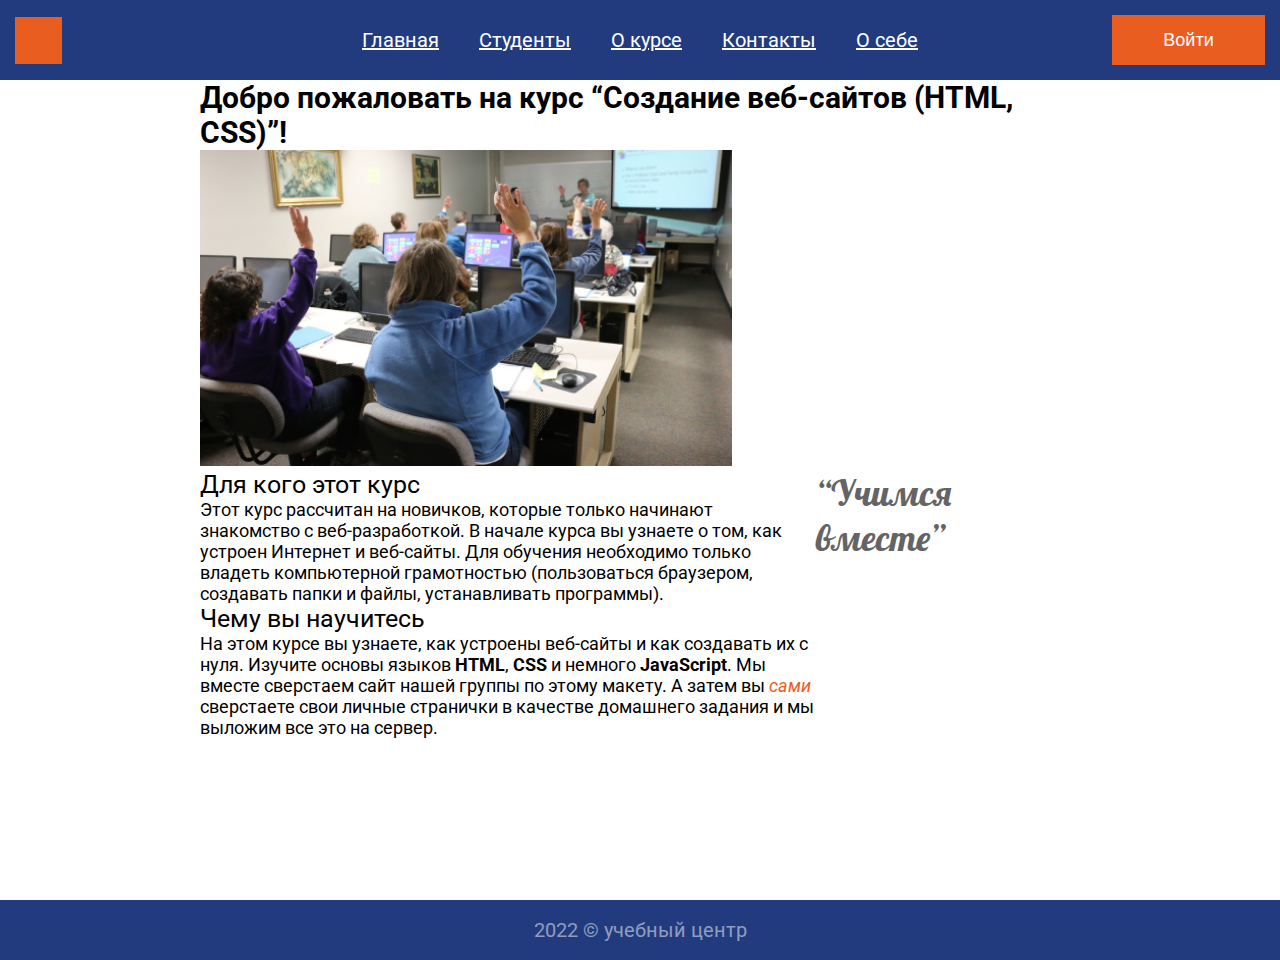
<file: index.html>
<!DOCTYPE html>
<html lang="ru">
  <head>
    <meta charset="UTF-8" />
    <meta http-equiv="X-UA-Compatible" content="IE=edge" />
    <meta name="viewport" content="width=device-width, initial-scale=1.0" />
    <title>Главная</title>
    <link rel="stylesheet" href="css/style.css" />
    <link rel="preconnect" href="https://fonts.googleapis.com" />
    <link rel="preconnect" href="https://fonts.gstatic.com" crossorigin />
    <link
      href="https://fonts.googleapis.com/css2?family=Roboto:wght@400;500;700&display=swap"
      rel="stylesheet"
    />
    <link
      href="https://fonts.googleapis.com/css2?family=Lobster&display=swap"
      rel="stylesheet"
    />
    <link rel="shortcut icon" href="./img/favicon.png" type="image/x-icon">
  </head>
  <body>
    <div class="page">
      <header class="header">
        <img class="img" src="img/logo.png" alt="квадрат" />
        <nav>
          <ul class="header_list">
            <li>
              <a class="header-link" href="#">Главная</a>
            </li>
            <li>
              <a class="header-link" href="./pages/students.html">Студенты</a>
            </li>
            <li>
              <a class="header-link" href="./pages/aboutcourse.html">О курсе</a>
            </li>
            <li>
              <a class="header-link" href="./pages/contacts.html">Контакты</a>
            </li>
            <li>
              <a class="header-link" href="./pages/myindex.html">О себе</a>
            </li>
          </ul>
        </nav>
        <button class="button animate-grow">Войти</button>
      </header>
      <main class="main">
          <h1 class="text-h1">
            Добро пожаловать на курс “Создание веб-сайтов (HTML, CSS)”!
          </h1>
          <img class="photo" src="img/class.png" alt="фото класса" />
          <div class="main-block">
            <div class="intro-wrapper">
              <h2 class="text-h2">Для кого этот курс</h2>
              <p class="paragraph">
                Этот курс рассчитан на новичков, которые только начинают
                знакомство с веб-разработкой. В начале курса вы узнаете о том, как
                устроен Интернет и веб-сайты. Для обучения необходимо только
                владеть компьютерной грамотностью (пользоваться браузером,
                создавать папки и файлы, устанавливать программы).
              </p>
            <h2 class="text-h2">Чему вы научитесь</h2>
            <p class="paragraph">
              На этом курсе вы узнаете, как устроены веб-сайты и как создавать их
              с нуля. Изучите основы языков
              <span class="paragraph-text">HTML</span>, <strong>CSS</strong> и
              немного <strong>JavaScript</strong>. Мы вместе сверстаем сайт нашей
              группы по этому макету. А затем вы <em>сами</em> сверстаете свои
              личные странички в качестве домашнего задания и мы выложим все это
              на сервер.
            </p>
            </div>
            <div class="class-quote">
              <blockquote class="quote">Учимся вместе</blockquote>
            </div>
          </div>
        </div>
      </main>
      <footer class="footer">
        <p class="copyright">
          2022 &copy;
          <a class="link" href="#">учебный центр</a>
        </p>
      </footer>
      <div class="modal">
        <form class="modal-form">
          <h2 class="modal-text">Войти в аккаунт</h2>
          <input class="modal-input" type="text" placeholder="Логин" />
          <input class="modal-input" type="password" placeholder="Пароль" />
          <label for="check" class="modal-label">
            <input class="modal-checkbox" type="checkbox" id="check" />
            Запомнить меня
          </label>
          <button class="modal-button animate-grow" type="submint">
            Войти
          </button>
          <button class="modal-close-button">
            <img class="close" src="./img/close_delete.png" alt="крестик" />
          </button>
        </form>
      </div>
    </div>
    <script src="./js/script.js"></script>
  </body>
</html>
</file>
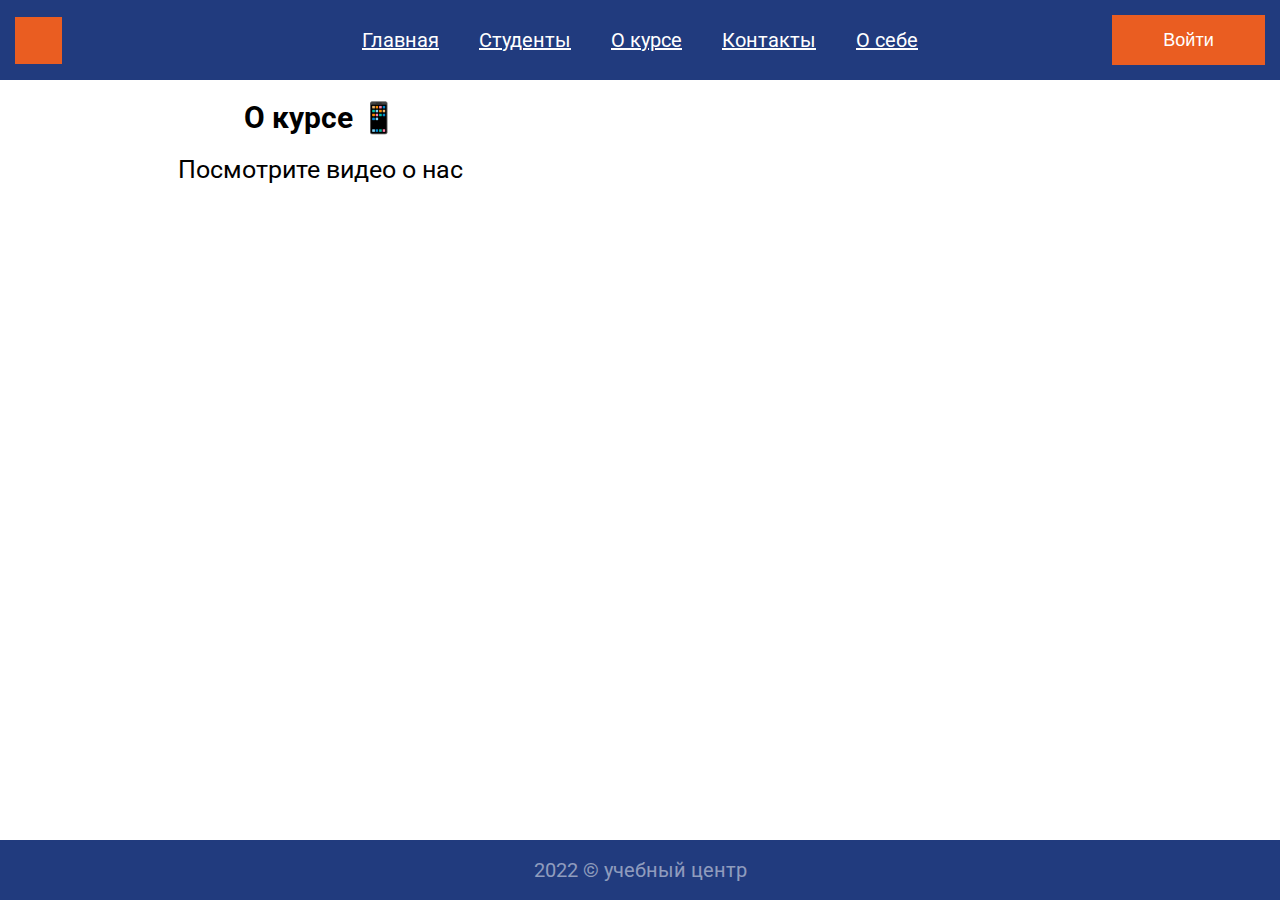
<file: pages/aboutcourse.html>
<!DOCTYPE html>
<html lang="ru">
  <head>
    <meta charset="UTF-8" />
    <meta http-equiv="X-UA-Compatible" content="IE=edge" />
    <meta name="viewport" content="width=device-width, initial-scale=1.0" />
    <title>О курсе</title>
    <link rel="stylesheet" href="../css/style.css" />
    <link rel="stylesheet" href="../css/aboutcourse.css" />
    <link rel="preconnect" href="https://fonts.googleapis.com" />
    <link rel="preconnect" href="https://fonts.gstatic.com" crossorigin />
    <link
      href="https://fonts.googleapis.com/css2?family=Roboto:wght@400;500;700&display=swap"
      rel="stylesheet"
    />
  </head>

  <body>
    <div class="page">
      <header class="header">
        <img class="img" src="../img/logo.png" alt="квадрат" />
        <nav>
          <ul class="header_list">
            <li>
              <a class="header-link" href="../index.html">Главная</a>
            </li>
            <li>
              <a class="header-link" href="../pages/students.html">Студенты</a>
            </li>
            <li>
              <a class="header-link" href="#">О курсе</a>
            </li>
            <li>
              <a class="header-link" href="../pages/contacts.html">Контакты</a>
            </li>
            <li>
              <a class="header-link" href="../pages/myindex.html">О себе</a>
            </li>
          </ul>
        </nav>
        <button class="button animate-grow">Войти</button>
      </header>
      <main class="main-aboutcurse">
        <h1 class="text-about">О курсе 📱</h1>
        <h2 class="look-video">Посмотрите видео о нас</h2>
        <div>
          <iframe
            class="about-video"
            src="https://www.youtube.com/embed/0v7pdd4za6s"
          ></iframe>
        </div>
      </main>
      <footer class="footer">
        <p class="copyright">
          2022 &copy;
          <a class="link" href="#">учебный центр</a>
        </p>
      </footer>
      <div class="modal">
        <form class="modal-form">
          <h2 class="modal-text">Войти в аккаунт</h2>
          <input class="modal-input" type="text" placeholder="Логин" />
          <input class="modal-input" type="password" placeholder="Пароль" />
          <label for="check" class="modal-label">
            <input class="modal-checkbox" type="checkbox" id="check" />
            Запомнить меня
          </label>
          <button class="modal-button animate-grow" type="submint">
            Войти
          </button>
          <button class="modal-close-button">
            <img class="close" src="../img/close_delete.png" alt="крестик" />
          </button>
        </form>
      </div>
      <script src="../js/script.js"></script>
    </div>
  </body>
</html>
</file>
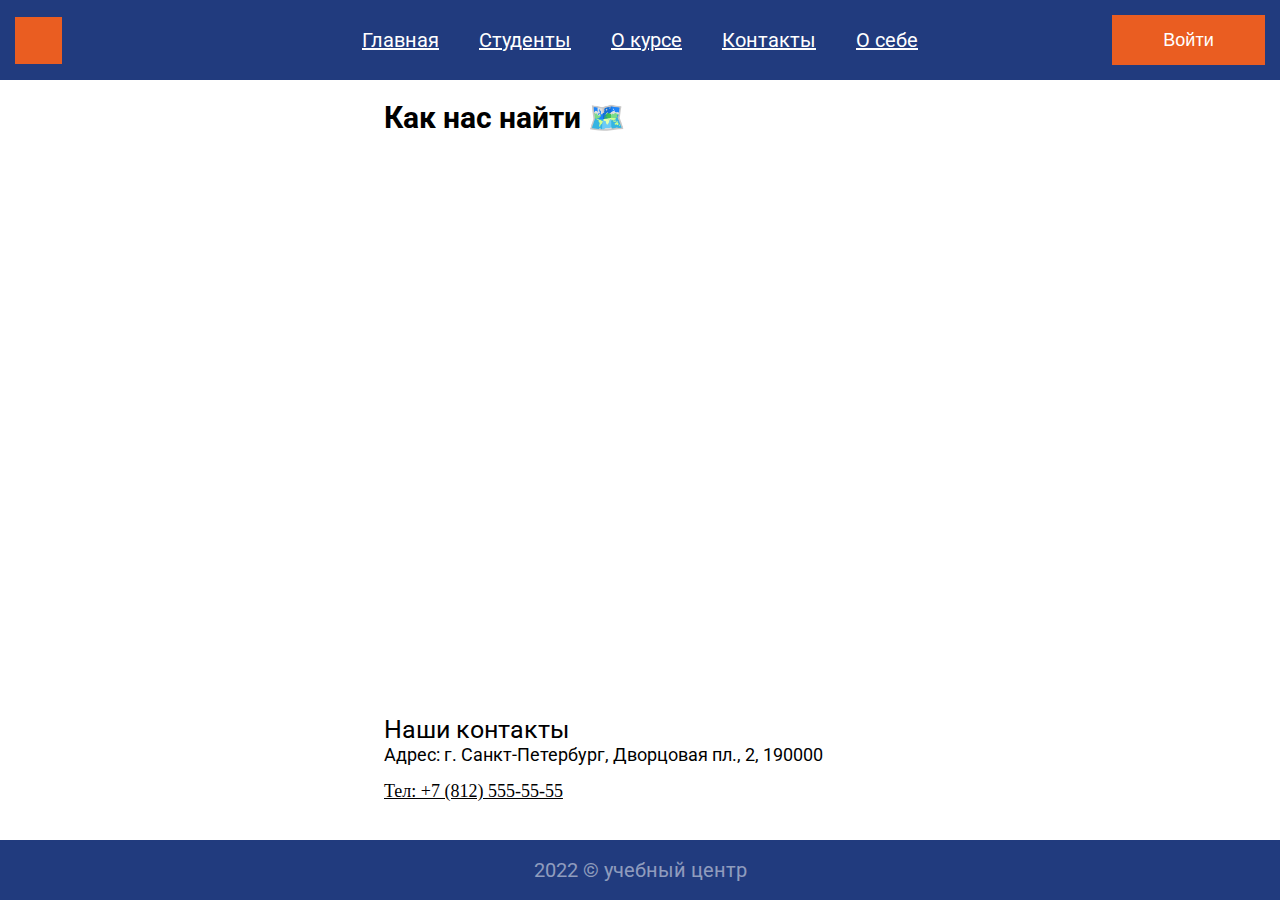
<file: pages/contacts.html>
<!DOCTYPE html>
<html lang="ru">
  <head>
    <meta charset="UTF-8" />
    <meta http-equiv="X-UA-Compatible" content="IE=edge" />
    <meta name="viewport" content="width=device-width, initial-scale=1.0" />
    <title>Контакты</title>
    <link rel="stylesheet" href="../css/style.css" />
    <link rel="stylesheet" href="../css/contacts.css" />
    <link rel="preconnect" href="https://fonts.googleapis.com" />
    <link rel="preconnect" href="https://fonts.gstatic.com" crossorigin />
    <link
      href="https://fonts.googleapis.com/css2?family=Roboto:wght@400;500;700&display=swap"
      rel="stylesheet"
    />
  </head>

  <body>
    <div class="page">
      <header class="header">
        <img class="img" src="../img/logo.png" alt="квадрат" />
        <nav>
          <ul class="header_list">
            <li>
              <a class="header-link" href="../index.html">Главная</a>
            </li>
            <li>
              <a class="header-link" href="../pages/students.html">Студенты</a>
            </li>
            <li>
              <a class="header-link" href="../pages/aboutcourse.html"
                >О курсе</a
              >
            </li>
            <li>
              <a class="header-link" href="#">Контакты</a>
            </li>
            <li>
              <a class="header-link" href="../pages/myindex.html">О себе</a>
            </li>
          </ul>
        </nav>
        <button class="button animate-grow">Войти</button>
      </header>
      <main>
        <div class="main-contact">
          <h1 class="search">Как нас найти 🗺️️</h1>
          <div class="map-wrapper">
            <iframe
              class="yandex-map"
              src="https://www.google.com/maps/embed?pb=!1m14!1m12!1m3!1d511454.2978895232!2d30.4900879703095!3d59.950918329564324!2m3!1f0!2f0!3f0!3m2!1i1024!2i768!4f13.1!5e0!3m2!1sru!2sru!4v1676429278002!5m2!1sru!2sru"
              allowfullscreen="true"
            >
            </iframe>
          </div>
          <div class="cont">
            <p class="our-contacts">Наши контакты</p>
            <p class="address">
              Адрес: г. Санкт-Петербург, Дворцовая пл., 2, 190000
            </p>
            <p class="phone-number">Тел: +7 (812) 555-55-55</p>
          </div>
        </div>
      </main>
      <footer class="footer">
        <p class="copyright">
          2022 &copy;
          <a class="link" href="#">учебный центр</a>
        </p>
      </footer>
      <div class="modal">
        <form class="modal-form">
          <h2 class="modal-text">Войти в аккаунт</h2>
          <input class="modal-input" type="text" placeholder="Логин" />
          <input class="modal-input" type="password" placeholder="Пароль" />
          <label for="check" class="modal-label">
            <input class="modal-checkbox" type="checkbox" id="check" />
            Запомнить меня
          </label>
          <button class="modal-button animate-grow" type="submint">
            Войти
          </button>
          <button class="modal-close-button">
            <img class="close" src="../img/close_delete.png" alt="крестик" />
          </button>
        </form>
      </div>
      <script src="../js/script.js"></script>
    </div>
  </body>
</html>
</file>
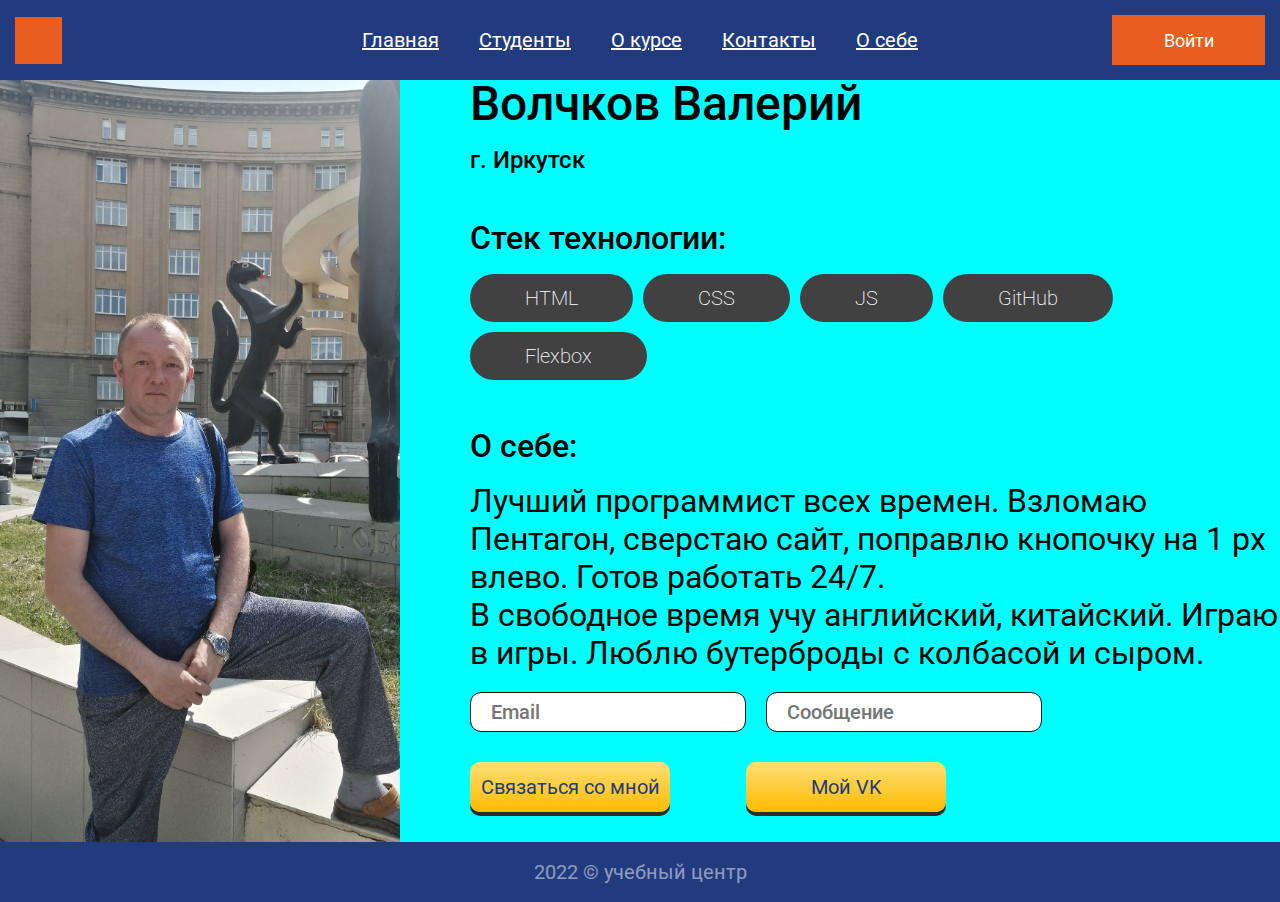
<file: pages/myindex.html>
<!DOCTYPE html>
<html lang="ru">
  <head>
    <meta charset="UTF-8" />
    <meta http-equiv="X-UA-Compatible" content="IE=edge" />
    <meta name="viewport" content="width=device-width, initial-scale=1.0" />
    <title>О себе</title>
    <link rel="stylesheet" href="../css/mystyle.css" />
    <link rel="stylesheet" href="../css/reset.css" />
    <link rel="preconnect" href="https://fonts.googleapis.com" />
    <link rel="preconnect" href="https://fonts.gstatic.com" crossorigin />
    <link
      href="https://fonts.googleapis.com/css2?family=Roboto:wght@400;500;700&display=swap"
      rel="stylesheet"
    />
  </head>
  <body>
    <header class="header">
      <img class="img" src="../img/logo.png" alt="квадрат" />
      <nav>
        <ul class="header_list">
          <li>
            <a class="header-link" href="../index.html">Главная</a>
          </li>
          <li>
            <a class="header-link" href="../pages/students.html">Студенты</a>
          </li>
          <li>
            <a class="header-link" href="../pages/aboutcourse.html">О курсе</a>
          </li>
          <li>
            <a class="header-link" href="../pages/contacts.html">Контакты</a>
          </li>
          <li>
            <a class="header-link" href="#">О себе</a>
          </li>
        </ul>
      </nav>
      <button class="button animate-grow">Войти</button>
    </header>

    <div class="wrapper">
      <main class="main">
        <img src="../img/myphoto.jpg" alt="мое-фото" class="main-photo" />

        <div class="main-iner">
          <h1 class="main-iner-title">Волчков Валерий</h1>
          <span class="main-iner-sisy">г. Иркутск</span>
          <h2 class="main-iner-item">Стек технологии:</h2>
          <div class="main-iner-advantes">
            <span class="list-item">HTML</span>
            <span class="list-item">CSS</span>
            <span class="list-item">JS</span>
            <span class="list-item">GitHub</span>
            <span class="list-item">Flexbox</span>
          </div>
          <h2 class="main-iner-item">О себе:</h2>
          <p class="main-iner-districtio">
            Лучший программист всех времен. Взломаю Пентагон, сверстаю сайт,
            поправлю кнопочку на 1 рх влево. Готов работать 24/7.
          </p>
          <p class="main-iner-districtio">
            В свободное время учу английский, китайский. Играю в игры. Люблю
            бутерброды с колбасой и сыром.
          </p>
          <div class="div-form">
            <form class="myform">
              <input type="email" class="field-long" placeholder="Email" />
              <input type="text" class="field-long" placeholder="Сообщение" />
            </form>
          </div>
          <div class="form-button">
            <ul class="list-button">
              <li>
                <a class="href-button" href="#"
                  ><button class="mybutton">Связаться со мной</button></a
                >
              </li>
              <li>
                <a
                  class="href-button"
                  href="https://vk.com/vvolchkov1980"
                  target="_blank"
                  ><button class="mybutton">Мой VK</button></a
                >
              </li>
            </ul>
          </div>
        </div>
      </main>
    </div>
    <footer class="footer">
      <p class="copyright">
        2022 &copy;
        <a class="link" href="#">учебный центр</a>
      </p>
    </footer>
    <div class="modal">
      <form class="modal-form">
        <h2 class="modal-text">Войти в аккаунт</h2>
        <input class="modal-input" type="text" placeholder="Логин" />
        <input class="modal-input" type="password" placeholder="Пароль" />
        <label for="check" class="modal-label">
          <input class="modal-checkbox" type="checkbox" id="check" />
          Запомнить меня
        </label>
        <button class="modal-button animate-grow" type="submint">Войти</button>
        <button class="modal-close-button">
          <img class="close" src="../img/close_delete.png" alt="крестик" />
        </button>
      </form>
    </div>
    <script src="../js/script.js"></script>
  </body>
</html>
</file>
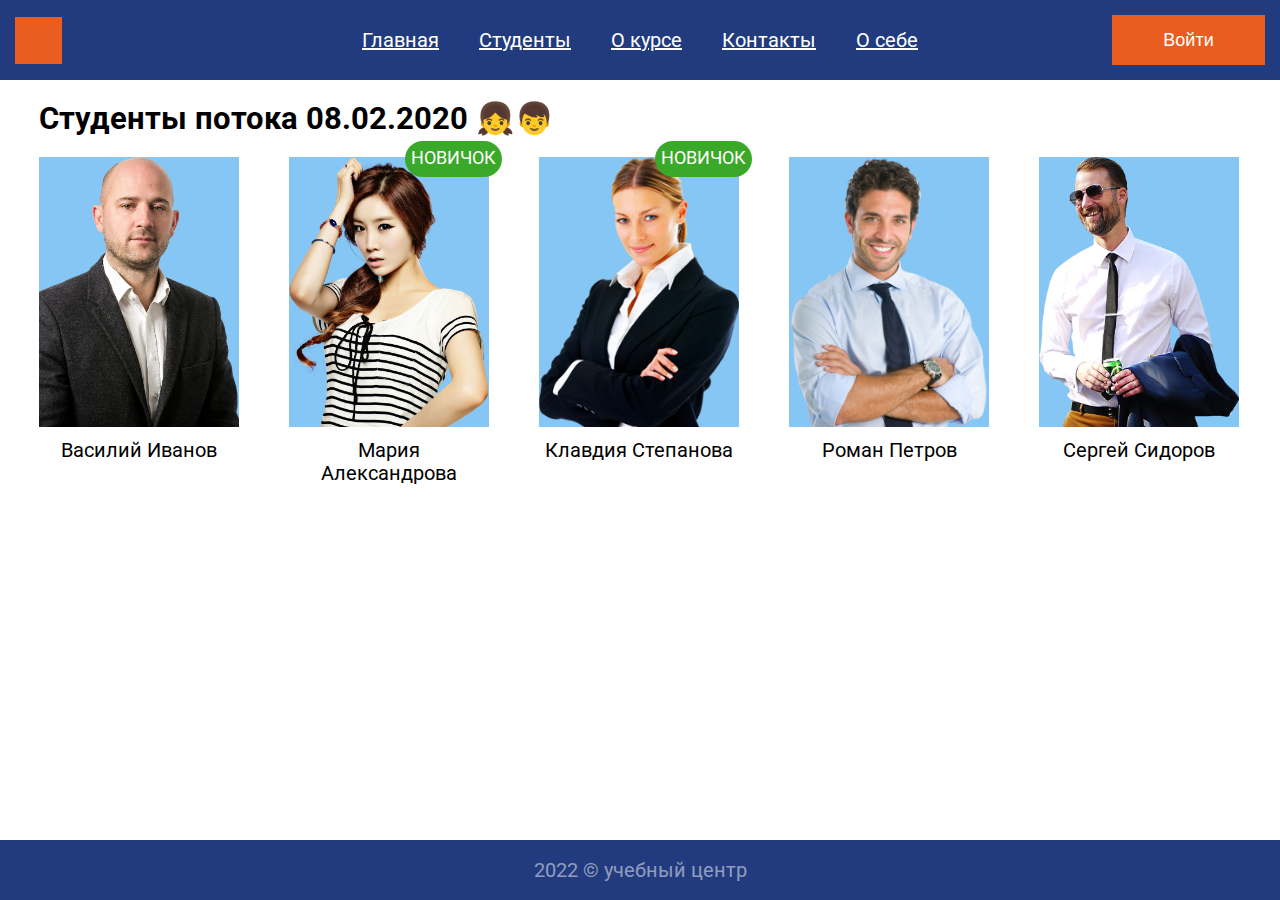
<file: pages/students.html>
﻿<!DOCTYPE html>
<html lang="ru">
  <head>
    <meta charset="UTF-8" />
    <meta http-equiv="X-UA-Compatible" content="IE=edge" />
    <meta name="viewport" content="width=device-width, initial-scale=1.0" />
    <title>Студенты</title>
    <link rel="stylesheet" href="../css/style.css" />
    <link rel="stylesheet" href="../css/students.css" />
    <link rel="preconnect" href="https://fonts.googleapis.com" />
    <link rel="preconnect" href="https://fonts.gstatic.com" crossorigin />
    <link
      href="https://fonts.googleapis.com/css2?family=Roboto:wght@400;500;700&display=swap"
      rel="stylesheet"
    />
  </head>

  <body>
    <div class="page">
      <header class="header">
        <img class="img" src="../img/logo.png" alt="квадрат" />
        <nav>
          <ul class="header_list">
            <li>
              <a class="header-link" href="../index.html">Главная</a>
            </li>
            <li>
              <a class="header-link" href="#">Студенты</a>
            </li>
            <li>
              <a class="header-link" href="../pages/aboutcourse.html"
                >О курсе</a
              >
            </li>
            <li>
              <a class="header-link" href="../pages/contacts.html">Контакты</a>
            </li>
            <li>
              <a class="header-link" href="../pages/myindex.html">О себе</a>
            </li>
          </ul>
        </nav>
        <button class="button animate-grow">Войти</button>
      </header>

      <main class="content">
        <h1 class="students-potok">
          Студенты потока 08.02.2020 <span class="colour">👧👦</span>
        </h1>
        <ul class="students-list">
          <li class="students-photo">
            <img
              class="picture"
              src="../img/PNG6533.png"
              alt="Василий Иванов"
            />
            <p class="famaly">Василий Иванов</p>
          </li>
          <li class="students-photo">
            <img
              class="picture"
              src="../img/girls_PNG6483.png"
              alt="Мария Александрова"
            />
            <p class="famaly">Мария Александрова</p>
            <div class="bage">НОВИЧОК</div>
          </li>
          <li class="students-photo">
            <img
              class="picture"
              src="../img/girls_PNG6481.png"
              alt="Клавдия Степанова"
            />
            <p class="famaly">Клавдия Степанова</p>
            <div class="bage">НОВИЧОК</div>
          </li>
          <li class="students-photo">
            <img class="picture" src="../img/PNG6531.png" alt="Роман Петров" />
            <p class="famaly">Роман Петров</p>
          </li>
          <li class="students-photo">
            <img
              class="picture"
              src="../img/man_PNG6506.png"
              alt="Сергей Сидоров"
            />
            <p class="famaly">Сергей Сидоров</p>
          </li>
        </ul>
      </main>
      <footer class="footer">
        <p class="copyright">
          2022 &copy;
          <a class="link" href="#">учебный центр</a>
        </p>
      </footer>
      <div class="modal">
        <form class="modal-form">
          <h2 class="modal-text">Войти в аккаунт</h2>
          <input class="modal-input" type="text" placeholder="Логин" />
          <input class="modal-input" type="password" placeholder="Пароль" />
          <label for="check" class="modal-label">
            <input class="modal-checkbox" type="checkbox" id="check" />
            Запомнить меня
          </label>
          <button class="modal-button animate-grow" type="submint">
            Войти
          </button>
          <button class="modal-close-button">
            <img class="close" src="../img/close_delete.png" alt="крестик" />
          </button>
        </form>
      </div>
      <script src="../js/script.js"></script>
    </div>
  </body>
</html>
</file>
<file: css/style.css>
* {
    margin: 0;
    padding: 0;
    max-width: 100%;
}
.page {
    display: flex;
    flex-direction: column;
    min-width: 320px;
    margin: 0;
    min-height: 100vh;
}
/*header*/

.header {
    top: 0;
    width: 100%;
    background-color: #213B7E; 
    display: grid;
    grid-template-columns: 1fr auto 1fr;
    box-sizing: border-box;
    max-width: 1300px;
    margin: 0 auto;
    padding: 0 15px;
    min-height: 80px;
    justify-content: space-between;
    align-items: center;
    box-sizing: border-box;
}

.img {
    color: #EA5D21; 
}

.header_list {
    display: flex;
    flex-wrap: wrap;
    align-self: stretch;
    list-style: none;
    padding: 0;
    margin: 0;
}

.header_list > li {
    display: flex;
    flex-wrap: wrap;
    cursor: pointer;
    justify-content: center;
}

.header-link {
    flex-wrap: wrap;
    font-family: 'Roboto', sans-serif;
    display: flex;
    align-items: center;
    padding: 0 20px;
    background-color: #213B7E;
    color: #FFFFFF;
    font-weight: 400;
    font-size: 20px;
    text-decoration-line: underline;
    transition: all 0.5s linear;
}

.header-link:hover {
    background-color: #FFFFFF;
    border-radius: 10px;
    color: #213B7E;
    text-decoration: none;
    min-height: 80px;
}

.button {
    border: none;
    display: flex;
    justify-content: center;
    justify-self: end;
    align-items: center;
    font-size: 18px;
    color: #FFFFFF;
    text-decoration: none;
    background-color: #EA5D21;
    width: 100%;
    max-width: 153px;
    min-height: 50px;
    cursor: pointer;
    transition: opacity 1s linear;
}

.button:hover {
    font-size: 18px;
    color: #FFFFFF;
    background-color: #df0c529c;
    width: 153px;
    height: 50px;
    border: none;
    opacity: 0.6;

}
.button:active {
    background-color: green;
    transform: scale(1.05);
}
.animate-grow {
	animation: animate_grow 2s infinite;
}
.animate-grow:hover {
	animation: none;
}
 
@keyframes animate_grow {
	0% {
		transform: scale3d(1, 1, 1);
	}
	50% {
		transform: scale3d(1.05, 1.05, 1.05);
	}
	100% {
		transform: scale3d(1, 1, 1);
	}
}
/*main*/
.main {
    width: 100%;
    max-width: 911px;
    margin: 0 auto;
    flex-grow: 1;
    padding: 0 15px;
    box-sizing: border-box;
}
.text-h1 {
    font-family: 'Roboto', sans-serif;
    font-style: normal;
    font-weight: 700;
    font-size: 30px;
    line-height: 35px;
    display: flex;
    align-items: center;
    color: #000000;
    user-select: none; /*Запрет на выделение текста*/

}
.photo {
    width: 100%;
    max-width: 532px;
    height: 316px;
    object-fit: cover;
}
.text-h2 {
    font-family: 'Roboto', sans-serif;
    font-style: normal;
    font-weight: 400;
    font-size: 25px;
    align-items: center;
    color: #000000;
}
.paragraph {
    width: 100%;
    max-width: 634px;
    font-family: 'Roboto', sans-serif;
    font-style: normal;
    font-weight: 400;
    font-size: 18px;
    color: #000000;
}
.paragraph-text {
    font-weight: bold;
}
em {
    color: #EA5D21;
}
.main-block {
    display: flex;
}
.class-quote {
    display: flex;
    flex-wrap: wrap;
    justify-content: space-between;
    
}
.quote {
    font-family: 'Lobster', cursive;
    color: #646464;
    font-weight: 400;
    font-size: 36px;
    line-height: 45px; 
}
.quote::before {
    content: "\201c";
}
.quote::after {
    content: "\201d";
}
/*footer*/
.footer {
    width: 100%;
    flex-wrap: wrap;
    display: flex;
    box-sizing: border-box;
    justify-content: center;
    align-items: center;
    max-width: 1300px;
    min-height: 60px;
    margin: 0 auto;
    padding: 0 16px;
    background-color: #213B7E;
    margin-top: auto;
}
.copyright {
    font-family: 'Roboto', sans-serif;
    font-weight: 400;
    font-size: 20px;
    color: rgba(255, 255, 255, 0.5);
}
.link {
    font-family: 'Roboto', sans-serif;
    font-weight: 400;
    font-size: 20px;
    color: rgba(255, 255, 255, 0.5);
    text-decoration: none;
}

/*media*/
@media (max-width: 700px)  {
    .header {
        grid-template-columns: 1fr;
        justify-items: center;
        padding: 16px 0;
    }
    .img {
        border-radius: 50%;
    }
    .button {
        justify-self: center;
    }
    .header-link {
        min-height: 50px;
    }
    .header-link {
        min-height: 50px;
        border-radius: 10px;
    }
    .header_list {
        margin: 10px 0;
        flex-direction: column;
    }
    .quote {
        margin-left: 50px;
        
    }
    .quote::after {
        margin-right: 50px;
    }
    .main-block {
        flex-direction: column;
        justify-content: center;
    }
    
}

/*modal*/

.modal {
    position: fixed;
    width: 100%;
    height: 100vh;
    background-color: rgba(0, 0, 0, 0.7);
    display: none;
    justify-content: center;
    align-items: center;
    top: 0;
    left: 0;
}
.modal-active {
    display: flex;
}
.modal-form {
    background-color: white;
    padding: 30px;
    border-radius: 15px;
    width: 60%;
    max-width: 500px;
    display: flex;
    flex-direction: column;
    position: relative;
}
.modal-text {
    text-align: center;
}
.modal-input {
    margin-top: 10px;
    border: 1px solid rgb(61, 61, 180);
    padding: 10px;
    border-radius: 10px;
}
.modal-label {
    margin-top: 10px;
    display: flex;
    align-items: center;
    gap: 10px;
}
.modal-button {
    width: 153px;
    height: 50px;
    margin: 0 auto;
    display: block;
   
    margin-top: 10px;
    border: none;
    padding: 10px;
    background-color: #EA6113;
    color: white;
    border-radius: 10px;
    cursor: pointer;
    transition: opacity  0.4 ease;

}
.modal-button:hover {
    opacity: 0.7;
}
.modal-close-button {
    width: 20px;
    height: 20px;
    position: absolute;
    background: transparent;
    right: 20px;
    top: 20px;
    border-style: none;
}
.close {
    width: 20px;
    height: 20px;
    position: absolute;
    background: transparent;
    right: -2px;
    top: -2px; 
    
}
</file>
<file: css/aboutcourse.css>
.main-aboutcurse {
    display: flex;
    flex-direction: column;
    justify-content: center;
    align-items: center;
    padding-top: 20px;
    
}
.text-about {
    font-family: 'Roboto', sans-serif;
    font-style: normal;
    font-weight: 700;
    font-size: 30px;
    line-height: 35px;
    color: #000000;
    padding-right: 50%;
}
.look-video {
    font-family: 'Roboto', sans-serif;
    font-style: normal;
    display: flex;
    font-weight: 400;
    font-size: 25px;
    color: #000000;
    padding-top: 20px;
    padding-right: 50%;
}
.about-video {
    margin: 0 auto;
    display: flex;
    justify-content: center;
    align-items: center;
    width: 560px;
    height: 315px;
    padding-top: 20px;
    border: none;
    
}
</file>
<file: css/contacts.css>
.main-contact {
   
    
}
.search {
padding-top: 20px;
padding-bottom: 20px;
font-family: 'Roboto';
font-style: normal;
font-weight: 700;
font-size: 30px;
line-height: 35px;
color: #000000;
padding-left: 30%;
}
.map-wrapper {
    width: 100%;
    display: flex;
    flex-direction: row;
    justify-content: center;
    
    
}
.yandex-map {
    width: 90%;
    height: 60vh;
    border: none;
}
.cont {
    padding-top: 20px;
    padding-bottom: 20px;
    padding-left: 30%;
}
.our-contacts {
    font-family: 'Roboto', sans-serif ;
    font-style: normal;
    font-weight: 400;
    font-size: 25px;
    line-height: 29px;
    display: flex;
    align-items: center;
    color: #000000;
}
.address {
    font-family: 'Roboto', sans-serif ;
    font-style: normal;
    font-weight: 400;
    font-size: 18px;
    line-height: 21px;
    color: #000000;
}

.phone-number {
    text-decoration: underline;
    margin-top: 16px;
    font-weight: 400;
    font-size: 18px;
    line-height: 21px;
    color: #000000;
}
@media (max-width: 900px) {
    .main-contakt {
        box-sizing: border-box;
        padding: 0 2px;
    }
}
</file>
<file: css/mystyle.css>
* {
    font-family: 'Roboto';
    margin: 0;
    padding: 0;
}
/*header*/
.header {
    top: 0;
    width: 100%;
    background-color: #213B7E; 
    display: grid;
    grid-template-columns: 1fr auto 1fr;
    box-sizing: border-box;
    max-width: 1300px;
    margin: 0 auto;
    padding: 0 15px;
    min-height: 80px;
    justify-content: space-between;
    align-items: center;
    box-sizing: border-box;
}

.img {
    color: #EA5D21; 
}

.header_list {
    display: flex;
    flex-wrap: wrap;
    align-self: stretch;
    list-style: none;
    padding: 0;
    margin: 0;
}

.header_list > li {
    display: flex;
    flex-wrap: wrap;
    cursor: pointer;
    justify-content: center;
}

.header-link {
    flex-wrap: wrap;
    font-family: 'Roboto', sans-serif;
    display: flex;
    align-items: center;
    padding: 0 20px;
    background-color: #213B7E;
    color: #FFFFFF;
    font-weight: 400;
    font-size: 20px;
    text-decoration-line: underline;
    transition: all 0.5s linear;
}

.header-link:hover {
    background-color: #FFFFFF;
    border-radius: 10px;
    color: #213B7E;
    text-decoration: none;
    min-height: 80px;
}

.button {
    border: none;
    display: flex;
    justify-content: center;
    align-items: center;
    justify-self: end;
    font-size: 18px;
    color: #FFFFFF;
    text-decoration: none;
    background-color: #EA5D21;
    width: 100%;
    max-width: 153px;
    min-height: 50px;
    cursor: pointer;
    transition: opacity 1s linear;
}

.button:hover {
    font-size: 18px;
    color: #FFFFFF;
    background-color: #df0c529c;
    width: 153px;
    height: 50px;
    border: none;
    opacity: 0.6;

}
.button:active {
    background-color: green;
    transform: scale(1.05);
}
.animate-grow {
	animation: animate_grow 2s infinite;
}
.animate-grow:hover {
	animation: none;
}
 
@keyframes animate_grow {
	0% {
		transform: scale3d(1, 1, 1);
	}
	50% {
		transform: scale3d(1.05, 1.05, 1.05);
	}
	100% {
		transform: scale3d(1, 1, 1);
	}
}
/*main*/
body {
    background-color: aqua;
}
.wrapper {
    display: flex;
    justify-content: center;
    align-items: center;
    height: 100%;
    max-width: 100%;
    margin: 0 auto;
   
}
.main {
    display: flex;
}

.main-photo {
    width: 400px;
    object-fit: cover;
    object-position: top;
}
.main-iner {
    padding-left: 70px;
}
.main-iner-title {
    margin-bottom: 20px;
    font-weight: 500;
    font-size: 48px;
}
.main-iner-sisy {
    margin-bottom: 50px;
    display: inline-block;
    font-weight: 500;
    font-size: 24px;
}
.main-iner-item {
    margin-bottom: 20px;
    font-weight: 500;
    font-size: 32px;
}
.main-iner-advantes {
    display: flex;
    flex-wrap: wrap;
    gap: 10px;
    margin-bottom: 50px;
}
.list-item {
    display: block;
    background-color: #414141;
    color: #FFFFFF;
    padding: 14px 55px;
    border-radius: 45px;
    font-weight: 200;
    font-size: 20px;
    
}
.main-iner-districtio {
    font-size: 32px;
    line-height: 38px;
}
.div-form {
    display: flex;
}
.myform {
    display: flex;
    box-sizing: border-box;
    margin-top: 20px;
    margin-bottom: 30px;
    justify-content: space-between;
}
.field-long {
    font-weight: 500;
    font-size: 20px;
    line-height: 38px;
    border: 1px solid #121212;
    border-radius: 11px;
    padding-left: 20px;
    margin-right: 20px;
}
.form-button {
    display: flex;
    flex-direction: row;
}
.mybutton {
    display: flex;
    justify-content: center;
    align-items: center;
    width: 200px;
    height: 50px;
    margin-bottom: 30px;
    background: linear-gradient(180deg, #FDDE76 0%, #FFBB01 100%);
    box-shadow: 0px 4px 0px #2c2b27;
    border-radius: 10px;
    text-decoration: none;
    border: none;
    font-size: 20px;
    color: #213B7E;

    cursor: pointer;

}
.href-button {
    text-decoration: none;
   justify-content: space-between;
}
.list-button {
    display: flex;
    flex-wrap: wrap;
    align-self: stretch;
    list-style: none;
    gap: 76px;
    padding: 0;
    margin: 0;
}

/*footer*/
.footer {
    width: 100%;
    flex-wrap: wrap;
    display: flex;
    box-sizing: border-box;
    justify-content: center;
    align-items: center;
    max-width: 1300px;
    min-height: 60px;
    margin: 0 auto;
    padding: 0 16px;
    background-color: #213B7E;
    margin-top: auto;
}
.copyright {
    font-family: 'Roboto', sans-serif;
    font-weight: 400;
    font-size: 20px;
    color: rgba(255, 255, 255, 0.5);
}
.link {
    font-family: 'Roboto', sans-serif;
    font-weight: 400;
    font-size: 20px;
    color: rgba(255, 255, 255, 0.5);
    text-decoration: none;
}

/*media*/
@media (max-width: 750px)  {
    .header {
        grid-template-columns: 1fr;
        justify-items: center;
        padding: 16px 0;
    }
    .img {
        border-radius: 50%;
    }
    .button {
        justify-self: center;
    }
    .header-link {
        min-height: 50px;
    }
    .header-link {
        min-height: 50px;
        border-radius: 10px;
    }
    .header_list {
        margin: 10px 0;
        flex-direction: column;
    }
   
    .main {
        display: flex;
        flex-direction: column;
        justify-content: center;
    }
    .main-photo {
        
        justify-items: center;
    }
    .main-iner-advantes {
        grid-template-columns: 1fr;
        justify-items: center;
    }
    .myform {
        display: flex;
        flex-direction: column;
        justify-content: center;

    } 
    .list-button {
        display: flex;
        flex-direction: column;
        justify-content: center;
        
    }

}

/*modal*/

.modal {
    position: fixed;
    width: 100%;
    height: 100vh;
    background-color: rgba(0, 0, 0, 0.7);
    display: none;
    justify-content: center;
    align-items: center;
    top: 0;
    left: 0;
}
.modal-active {
    display: flex;
}
.modal-form {
    background-color: white;
    padding: 30px;
    border-radius: 15px;
    width: 60%;
    max-width: 500px;
    display: flex;
    flex-direction: column;
    position: relative;
}
.modal-text {
    text-align: center;
}
.modal-input {
    margin-top: 10px;
    border: 1px solid rgb(61, 61, 180);
    padding: 10px;
    border-radius: 10px;
}
.modal-label {
    margin-top: 10px;
    display: flex;
    align-items: center;
    gap: 10px;
}
.modal-button {
    width: 153px;
    height: 50px;
    margin: 0 auto;
    display: block;
   
    margin-top: 10px;
    border: none;
    padding: 10px;
    background-color: #EA6113;
    color: white;
    border-radius: 10px;
    cursor: pointer;
    transition: opacity  0.4 ease;

}
.modal-button:hover {
    opacity: 0.7;
}
.modal-close-button {
    width: 20px;
    height: 20px;
    position: absolute;
    background: transparent;
    right: 20px;
    top: 20px;
    border: none;
}
.close {
    width: 20px;
    height: 20px;
    position: absolute;
    background: transparent;
    right: -2px;
    top: -2px; 
}
</file>
<file: css/students.css>
/*main*/

.content {
    display: flex;
    flex-direction: column;
    width: 1202px;
    flex-grow: 1;
    margin: 0 auto;
    font-family: 'Roboto';
    font-style: normal;
}

.students-potok {
    font-weight: 700;
    font-size: 31px;
    padding-top: 20px;
    padding-bottom: 20px;
}

.colour {
    color: rgb(218, 218, 52);
}

.students-list {
    display: grid;
    grid-template-columns: repeat(auto-fit, 200px);
    gap: 50px;
    list-style: none;
    
}

.students-photo {

    width: 200px;
   
    
    position: relative;
}
.picture {
    width: 100%;
    height: 270px;
    object-fit: cover;
    object-position: top;
    background: #86C6F4;
}

.famaly {
    margin: 8px 0 0 0;
    
    font-weight: 400;
    font-size: 20px;
    line-height: 23px;
    align-items: center;
    text-align: center;
    color: black;
}

.bage {
    position: absolute;
    max-width: 94px;
    height: 24px;
    left: 116px;
    top: -16px;
    background: #3AA828;
    border-radius: 20px;
    padding: 6px;
    font-weight: 400px;
    font-size: 18px;
    line-height: 22px;
    color: white;
    text-transform: uppercase;
}


/*media*/
@media (max-width: 800px)  {
    .students-list {
    display: grid;
    grid-template-columns: repeat(1fr, 200px);
    justify-content: center;
    gap: 50px;
    list-style: none; 
    }
}
</file>
